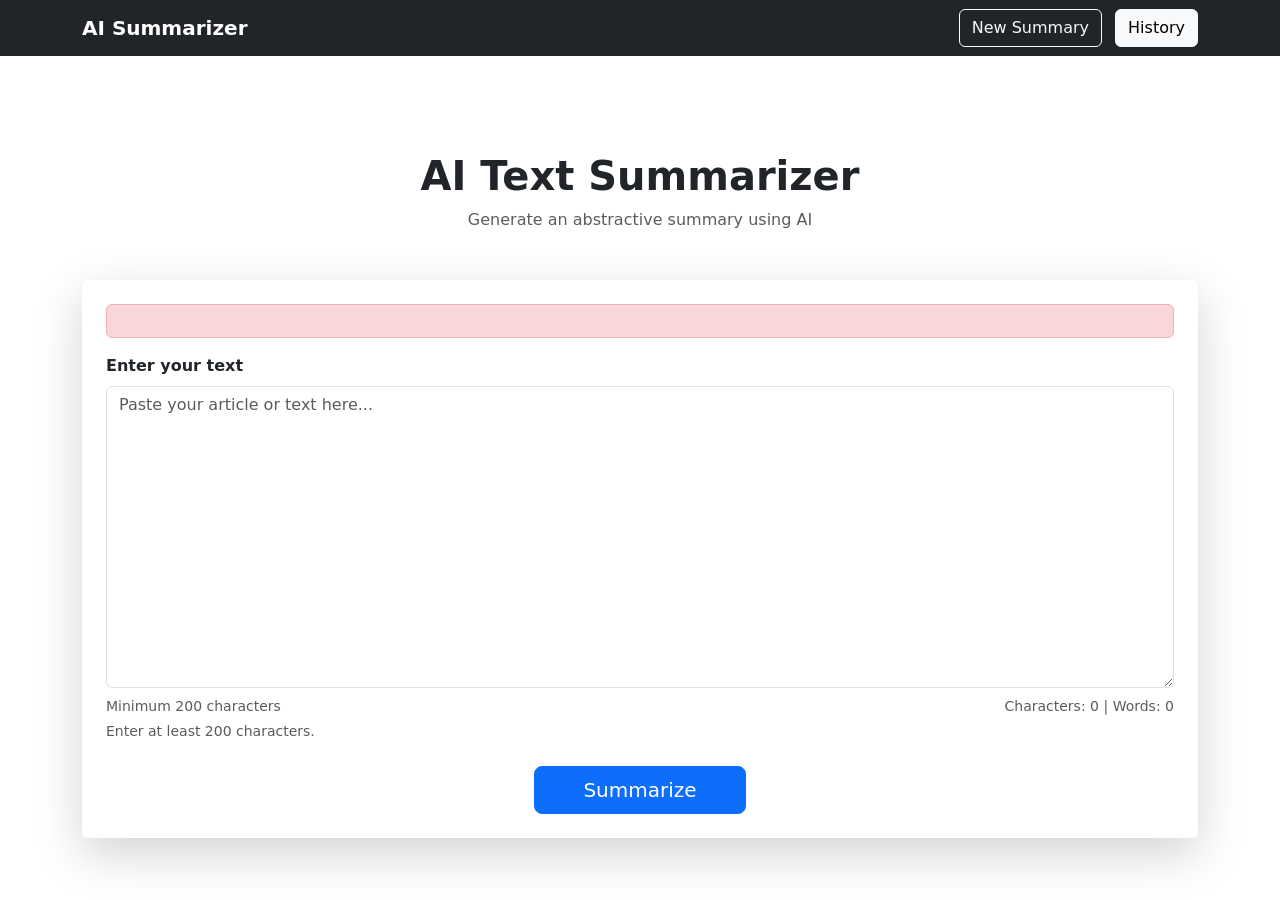
<file: src/main/resources/templates/index.html>
<!DOCTYPE html>
<html lang="en" xmlns:th="http://www.thymeleaf.org">

<head>
    <meta charset="UTF-8">
    <meta name="viewport" content="width=device-width, initial-scale=1.0">

    <title>AI Text Summarizer</title>

    <!-- Bootstrap -->
    <link
            href="https://cdn.jsdelivr.net/npm/bootstrap@5.3.3/dist/css/bootstrap.min.css"
            rel="stylesheet">

    <!-- Our CSS -->
    <link rel="stylesheet" th:href="@{/css/style.css}">
</head>

<body>

<nav class="navbar navbar-expand-lg bg-dark navbar-dark mb-5">
    <div class="container">

        <a class="navbar-brand fw-bold" href="/">
            AI Summarizer
        </a>

        <div>
            <a href="/new" class="btn btn-outline-light me-2">
                New Summary
            </a>

            <a href="/history" class="btn btn-light">
                History
            </a>
        </div>

    </div>
</nav>

<div class="container py-5">

    <!-- Heading -->
    <div class="text-center mb-5">

        <h1 class="fw-bold">
            AI Text Summarizer
        </h1>

        <p class="text-muted">
            Generate an abstractive summary using AI
        </p>

    </div>


    <!-- Main Card -->
    <div class="card shadow-lg border-0">

        <div class="card-body p-4">

            <div th:if="${error}"
                 class="alert alert-danger"
                 role="alert">

                <span th:text="${error}"></span>

            </div>

            <form action="/summarize" method="post">

                <!-- Input -->
                <div class="mb-4">

                    <label for="text" class="form-label fw-semibold">
                        Enter your text
                    </label>

                    <textarea
                            id="text"
                            name="text"
                            class="form-control"
                            rows="12"
                            placeholder="Paste your article or text here..."
                            required></textarea>

                    <div class="d-flex justify-content-between mt-2">

                        <small class="text-muted">
                            Minimum 200 characters
                        </small>

                        <small class="text-muted">
                            Characters: <span id="charCount">0</span>
                            |
                            Words: <span id="wordCount">0</span>
                        </small>

                    </div>


                    <div class="form-text">
                        Enter at least 200 characters.
                    </div>

                </div>


                <!-- Button -->
                <div class="text-center">

                    <button
                            type="submit"
                            class="btn btn-primary btn-lg px-5">

                        Summarize

                    </button>

                </div>

            </form>

        </div>

    </div>

</div>

<script>

    const textArea = document.getElementById("text");
    const charCount = document.getElementById("charCount");
    const wordCount = document.getElementById("wordCount");

    textArea.addEventListener("input", function () {

        const text = textArea.value;

        // Character count
        charCount.textContent = text.length;

        // Word count
        const words = text.trim() === ""
                ? 0
                : text.trim().split(/\s+/).length;

        wordCount.textContent = words;
    });

</script>

</body>

</html>
</file>
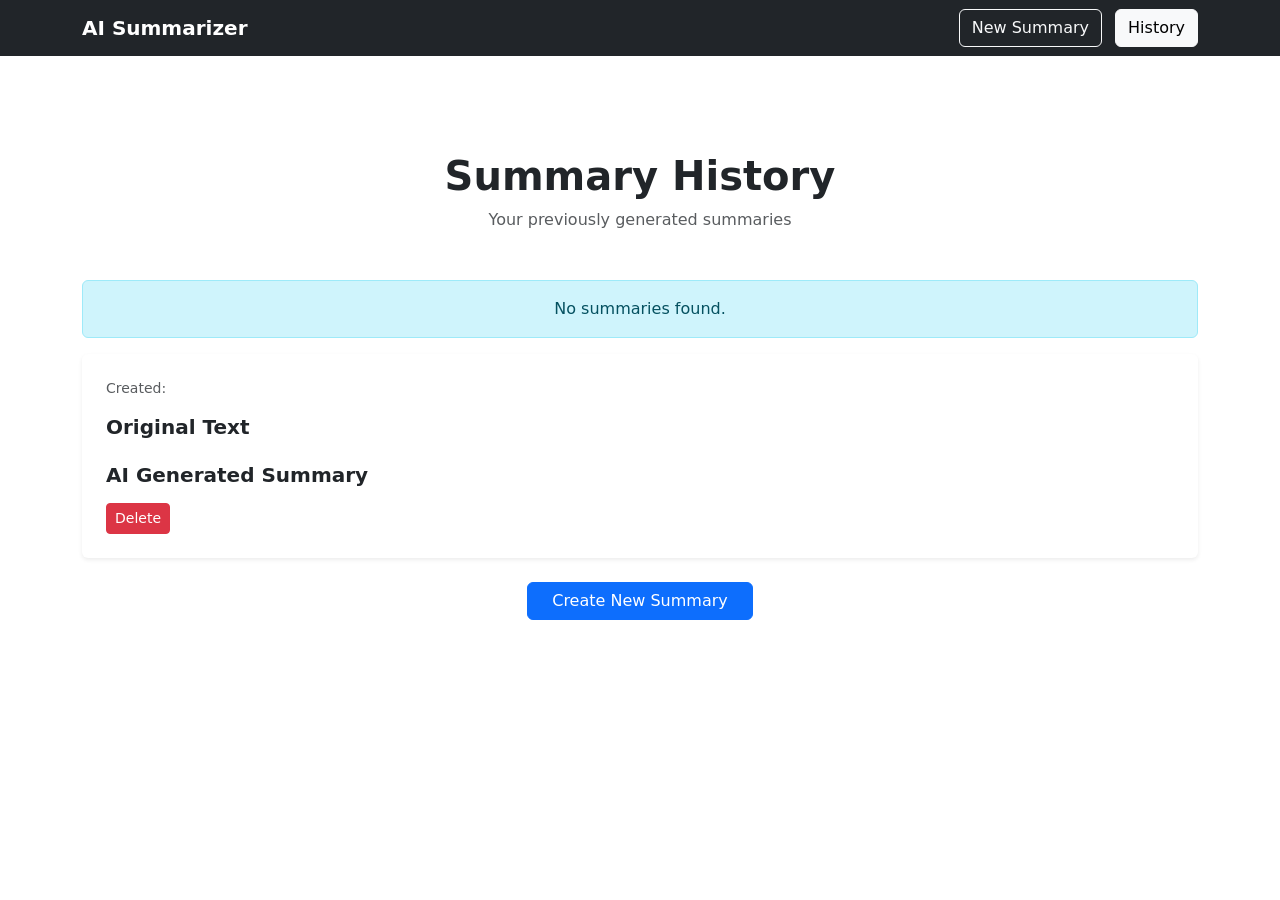
<file: src/main/resources/templates/history.html>
<!DOCTYPE html>
<html lang="en" xmlns:th="http://www.thymeleaf.org">

<head>
    <meta charset="UTF-8">
    <meta name="viewport" content="width=device-width, initial-scale=1.0">

    <title>Summary History</title>

    <link
            href="https://cdn.jsdelivr.net/npm/bootstrap@5.3.3/dist/css/bootstrap.min.css"
            rel="stylesheet">

    <link rel="stylesheet" th:href="@{/css/style.css}">
</head>

<body>

<nav class="navbar navbar-expand-lg bg-dark navbar-dark mb-5">
    <div class="container">

        <a class="navbar-brand fw-bold" href="/">
            AI Summarizer
        </a>

        <div>
            <a href="/new" class="btn btn-outline-light me-2">
                New Summary
            </a>

            <a href="/history" class="btn btn-light">
                History
            </a>
        </div>

    </div>
</nav>

<div class="container py-5">

    <!-- Heading -->
    <div class="text-center mb-5">

        <h1 class="fw-bold">
            Summary History
        </h1>

        <p class="text-muted">
            Your previously generated summaries
        </p>

    </div>


    <!-- No summaries -->
    <div th:if="${#lists.isEmpty(summaries)}"
         class="alert alert-info text-center">

        No summaries found.

    </div>


    <!-- Summaries -->
    <div th:each="summary : ${summaries}"
         class="card shadow-sm border-0 mb-4">

        <div class="card-body p-4">

            <!-- Date -->
            <div class="text-muted small mb-3">

                Created:
                <span th:text="${summary.createdAt}"></span>

            </div>


            <!-- Original Text -->
            <h5 class="fw-bold">
                Original Text
            </h5>

            <p class="mb-4"
               th:text="${summary.originalText}">
            </p>


            <!-- Generated Summary -->
            <h5 class="fw-bold">
                AI Generated Summary
            </h5>

            <div class="mt-3">

                <a th:href="@{/history/delete/{id}(id=${summary.id})}"
                   class="btn btn-danger btn-sm"
                   onclick="return confirm('Are you sure you want to delete this summary?');">

                    Delete

                </a>

            </div>

            <div class="summary-box">

                <p class="mb-0"
                   th:text="${summary.generatedSummary}">
                </p>

            </div>

        </div>

    </div>


    <!-- Back Button -->
    <div class="text-center mt-4">

        <a href="/" class="btn btn-primary px-4">
            Create New Summary
        </a>

    </div>

</div>

</body>

</html>
</file>
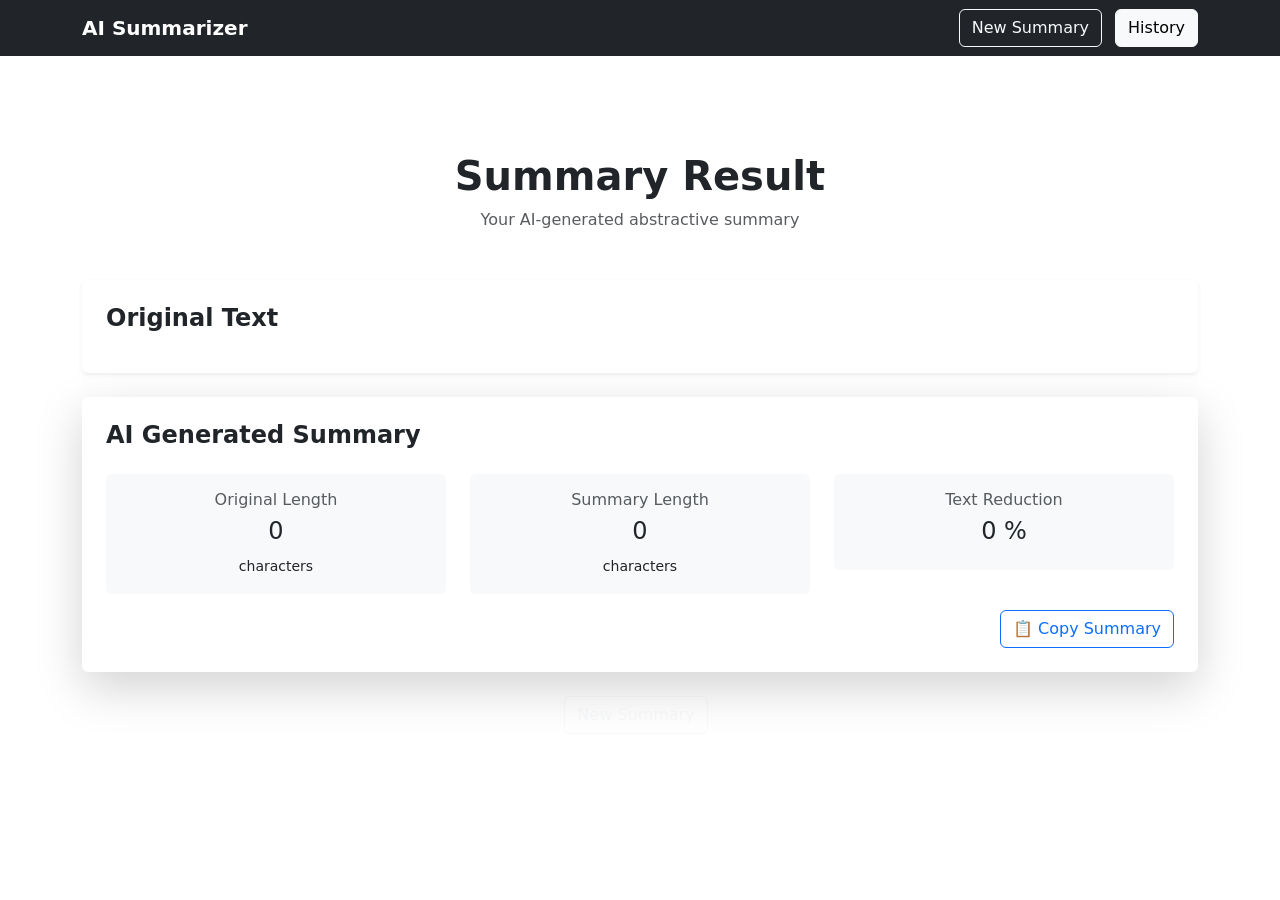
<file: src/main/resources/templates/result.html>
<!DOCTYPE html>
<html lang="en" xmlns:th="http://www.thymeleaf.org">

<head>
    <meta charset="UTF-8">
    <meta name="viewport" content="width=device-width, initial-scale=1.0">

    <title>Summary Result</title>

    <!-- Bootstrap -->
    <link
            href="https://cdn.jsdelivr.net/npm/bootstrap@5.3.3/dist/css/bootstrap.min.css"
            rel="stylesheet">

    <!-- Our CSS -->
    <link rel="stylesheet" th:href="@{/css/style.css}">
</head>

<body>

<nav class="navbar navbar-expand-lg bg-dark navbar-dark mb-5">

    <div class="container">

        <a class="navbar-brand fw-bold" href="/">
            AI Summarizer
        </a>

        <div>

            <a href="/new" class="btn btn-outline-light me-2">
                New Summary
            </a>

            <a href="/history" class="btn btn-light">
                History
            </a>

        </div>

    </div>

</nav>

<div class="container py-5">

    <!-- Heading -->
    <div class="text-center mb-5">

        <h1 class="fw-bold">
            Summary Result
        </h1>

        <p class="text-muted">
            Your AI-generated abstractive summary
        </p>

    </div>


    <!-- Original Text -->
    <div class="card shadow-sm border-0 mb-4">

        <div class="card-body p-4">

            <h4 class="fw-bold mb-3">
                Original Text
            </h4>

            <div class="original-text">
                <p th:text="${summary.originalText}"></p>
            </div>

        </div>

    </div>


    <!-- Generated Summary -->
    <div class="card shadow-lg border-0 mb-4">

        <div class="card-body p-4">

            <h4 class="fw-bold mb-3">
                AI Generated Summary
            </h4>

            <div class="row text-center mt-4">

                <div class="col-md-4">
                    <div class="p-3 bg-light rounded">
                        <h6 class="text-muted">Original Length</h6>

                        <h4 th:text="${summary.originalLength}">
                            0
                        </h4>

                        <small>characters</small>
                    </div>
                </div>


                <div class="col-md-4">
                    <div class="p-3 bg-light rounded">
                        <h6 class="text-muted">Summary Length</h6>

                        <h4 th:text="${summary.summaryLength}">
                            0
                        </h4>

                        <small>characters</small>
                    </div>
                </div>


                <div class="col-md-4">
                    <div class="p-3 bg-light rounded">
                        <h6 class="text-muted">Text Reduction</h6>

                        <h4>
                <span
                        th:text="${#numbers.formatDecimal(summary.compressionPercentage, 1, 2)}">
                    0
                </span>%
                        </h4>
                    </div>
                </div>

            </div>

            <div class="summary-box">

                <p id="generatedSummary"
                   th:text="${summary.generatedSummary}">
                </p>

            </div>

            <div class="text-end mt-3">

                <button
                        type="button"
                        class="btn btn-outline-primary"
                        onclick="copySummary()">

                    📋 Copy Summary

                </button>

                <span id="copyMessage"
                      class="text-success ms-2"
                      style="display: none;">

        Copied!

    </span>

            </div>

        </div>

    </div>


    <!-- Buttons -->
    <div class="text-center">

        <a href="/new" class="btn btn-outline-light me-2">
            New Summary
        </a>

    </div>

</div>


<script>

    function copySummary() {

        const summary =
            document.getElementById("generatedSummary").innerText;

        navigator.clipboard.writeText(summary)
            .then(function () {

                const message =
                    document.getElementById("copyMessage");

                message.style.display = "inline";

                setTimeout(function () {
                    message.style.display = "none";
                }, 2000);

            })
            .catch(function () {

                alert("Unable to copy summary.");

            });
    }

</script>

</body>

</html>
</file>
